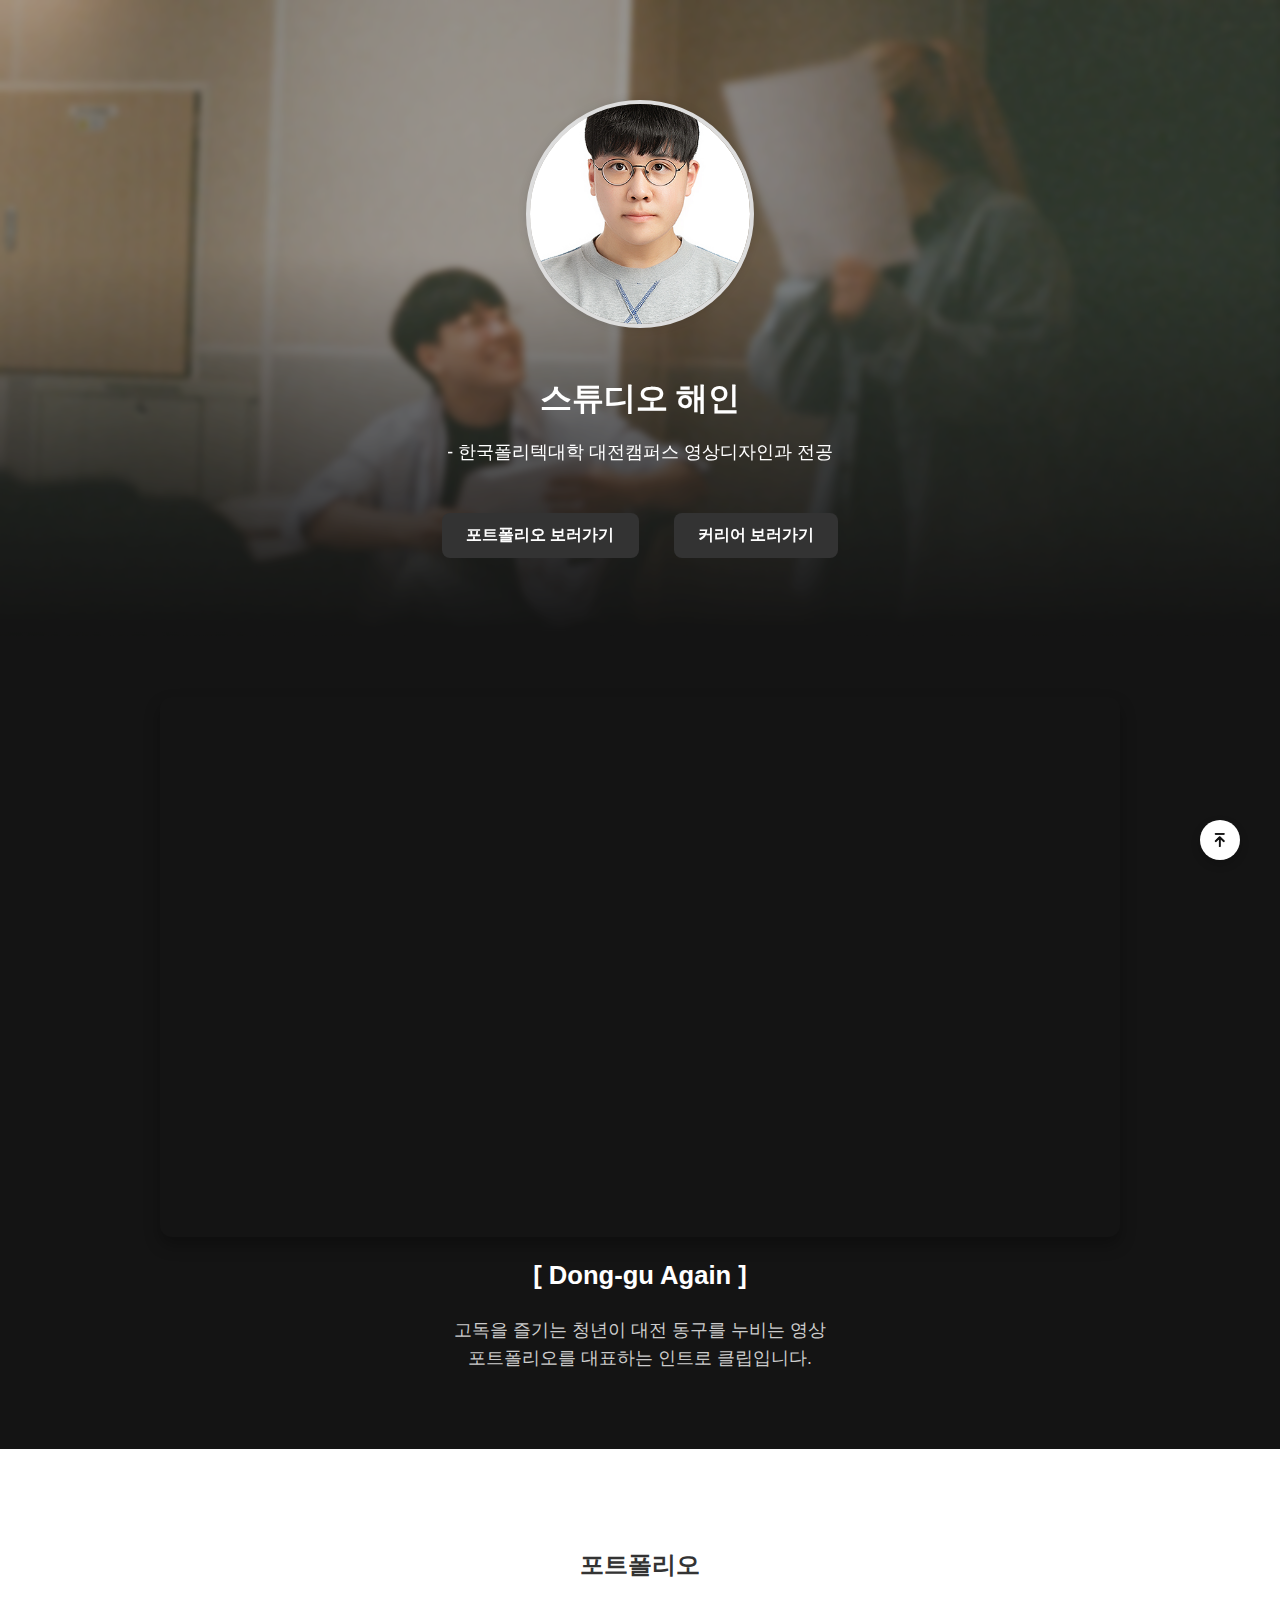
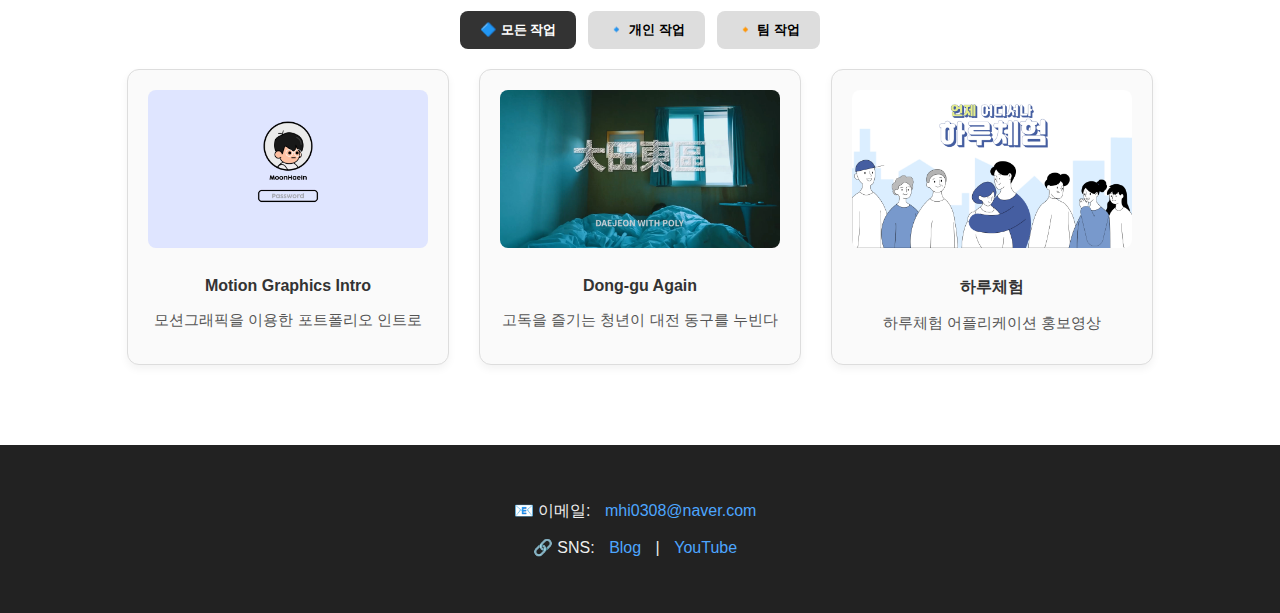
<file: index.html>
<!DOCTYPE html>
<html lang="ko">
<head>
  <meta charset="UTF-8" />
  <title>Motion Graphics Intro</title>

  <!-- 링크 카드  -->
  <meta property="og:title" content="Haein's Portfolio" />
  <meta property="og:description" content="문해인의 포트폴리오 스튜디오" />
  <meta property="og:image" content="https://studiohaein.com/image/main.jpg" />
  <meta property="og:url" content="https://studiohaein.com" />
  <meta property="og:type" content="website" />

  <!-- 트위터 카드 (카카오 일부 적용됨) -->
  <meta name="twitter:card" content="summary_large_image">
  <meta name="twitter:image" content="https://studiohaein.com/image/main.jpg">

  <meta name="viewport" content="width=device-width, initial-scale=1.0" />
  <link rel="stylesheet" href="css/style.css" />
  
</head>
<body>
  <!-- 소개 섹션 -->
  <header class="intro-section">
    <div class="intro-container">
      <div class="intro-inner">
        <div class="profile-pic">
          <img src="image/haein.jpg" alt="내 사진" />
        </div>
        <div class="intro-text">
          <h1>스튜디오 해인</h1>
          <p>- 한국폴리텍대학 대전캠퍼스 영상디자인과 전공</p>
        </div>
      </div>
      <div class="portfolio-button-wrapper">
        <a href="#portfolio" class="portfolio-button">포트폴리오 보러가기</a>
        <a href="career.html" class="portfolio-button">커리어 보러가기</a>
      </div>
    </div>
  </header>

  <!-- 메인 영상 섹션 -->
  <section class="main-video-section">
  <div class="main-video-container">
    <div style="position: relative; padding-bottom: 56.25%; height: 0; overflow: hidden; border-radius: 12px; box-shadow: 0 8px 16px rgba(0,0,0,0.3);">
      <iframe 
        src="https://www.youtube.com/embed/BREmA6b-F_g?si=SftFKzFSShFN5tUU" 
        frameborder="0" 
        allow="accelerometer; autoplay; clipboard-write; encrypted-media; gyroscope; picture-in-picture" 
        allowfullscreen 
        style="position: absolute; top:0; left:0; width:100%; height:100%;">
      </iframe>
    </div>
    <h3>[ Dong-gu Again ]</h3>
    <p>고독을 즐기는 청년이 대전 동구를 누비는 영상 <br>포트폴리오를 대표하는 인트로 클립입니다.</p>
  </div>
</section>

  <!-- 포트폴리오 섹션 -->
  <section id="portfolio">
    <h2>포트폴리오</h2>
    <div class="tab-buttons">
      <button class="tab-button active" onclick="filterPortfolio('all', event)">🔷 모든 작업</button>
      <button class="tab-button" onclick="filterPortfolio('personal', event)">🔹 개인 작업</button>
      <button class="tab-button" onclick="filterPortfolio('team', event)">🔸 팀 작업</button>
    </div>
    <!-- 개인 작업 -->
    <div class="portfolio-items">
      <div class="portfolio-card personal">
        <a href="personal_video1.html">
          <img src="image/personal1_intro.jpg" alt="썸네일" />
          <h4>Motion Graphics Intro</h4>
          <p>모션그래픽을 이용한 포트폴리오 인트로</p>
        </a>
      </div>
      <!-- 팀 작업 -->
      <div class="portfolio-card team">
        <a href="team_video2.html">
          <img src="image/team2_donggu again.jpg" alt="썸네일" />
          <h4>Dong-gu Again</h4>
          <p>고독을 즐기는 청년이 대전 동구를 누빈다</p>
        </a>
      </div>
      <div class="portfolio-card team">
        <a href="team_video1.html">
          <img src="image/team1_oneday.jpg" alt="썸네일" />
          <h4>하루체험</h4>
          <p>하루체험 어플리케이션 홍보영상</p>
        </a>
      </div>
    </div>
  </section>

  <footer>
    <p>📧 이메일: <a href="mailto:mhi0308@naver.com">mhi0308@naver.com</a></p>
    <p>
      🔗 SNS:
      <a href="https://blog.naver.com/mhi0308" target="_blank">Blog</a> |
      <a href="https://www.youtube.com/@%EC%9D%B8%EB%8D%B4%EC%A0%80" target="_blank">YouTube</a>
    </p>
  </footer>

  <button id="scrollToTop" title="맨 위로"></button>

  <script src="js/script.js"></script>
</body>
</html>
</file>
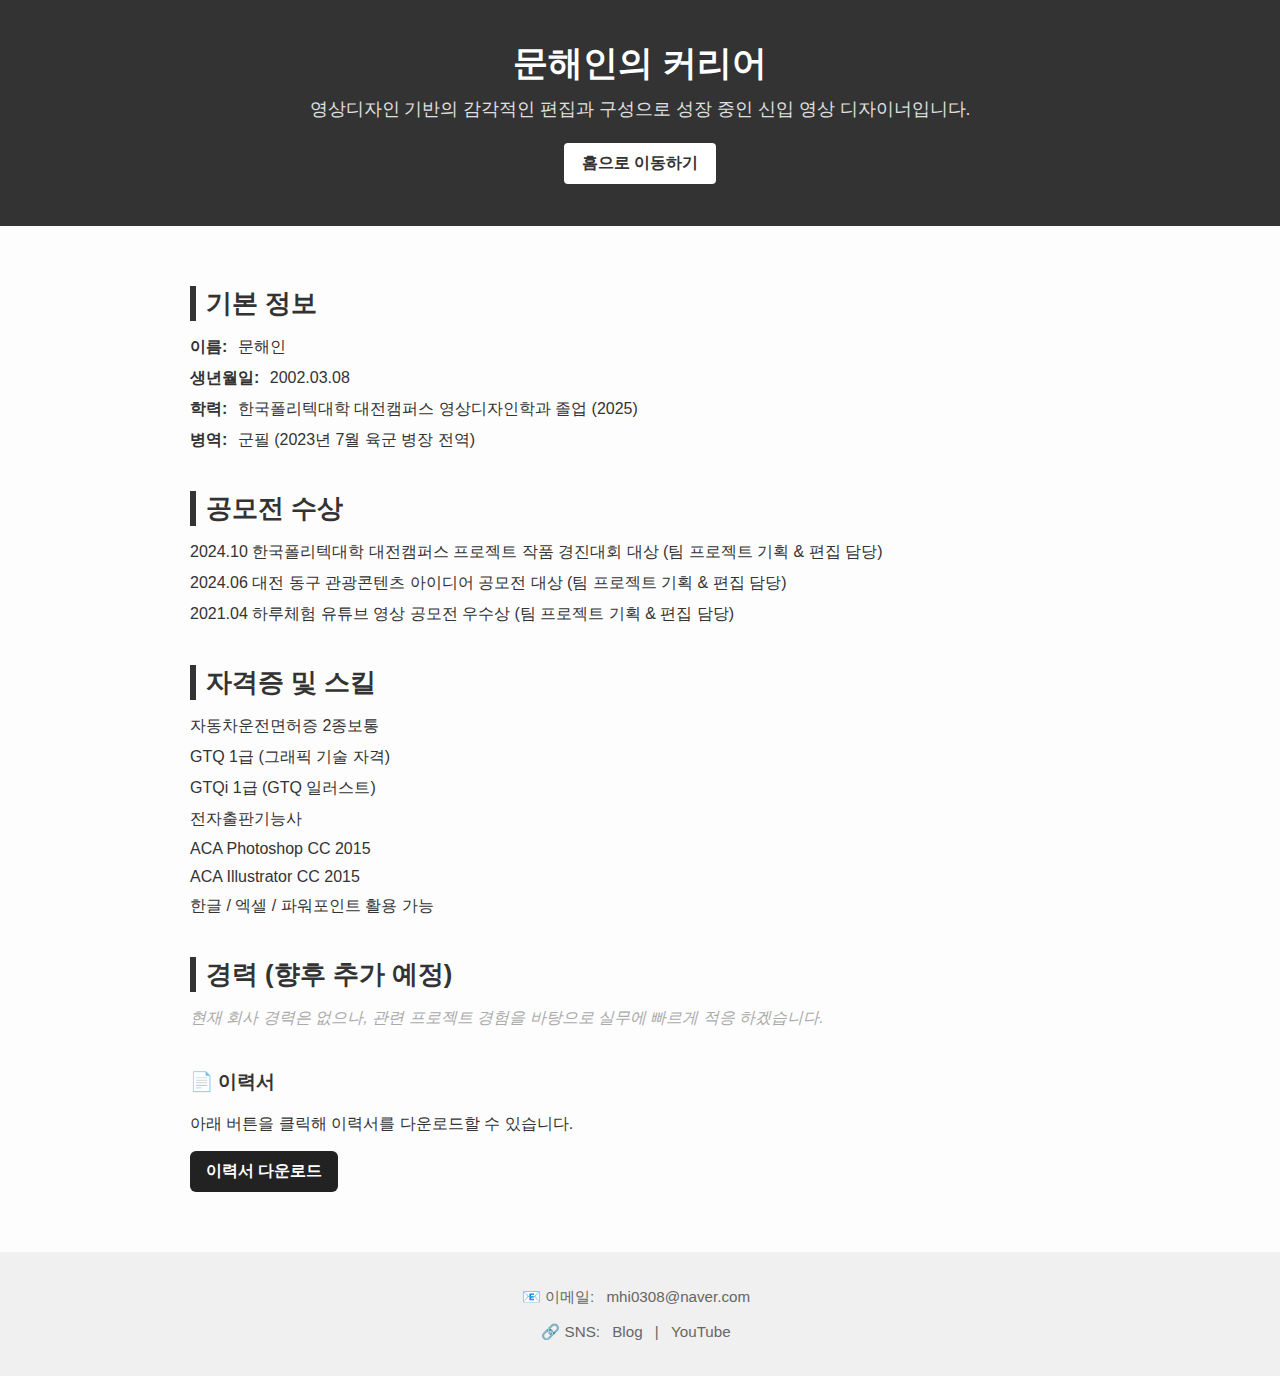
<file: career.html>
<!DOCTYPE html>
<html lang="ko">
<head>
  <meta charset="UTF-8">
  <title>000의 커리어</title>
  <meta name="viewport" content="width=device-width, initial-scale=1.0">
  <link rel="stylesheet" href="css/style_career.css" />
</head>
<body>
  <header>
  <h1>문해인의 커리어</h1>
  <p>영상디자인 기반의 감각적인 편집과 구성으로 성장 중인 신입 영상 디자이너입니다.</p>
  
  <!-- 홈으로 돌아가기 버튼 -->
  <div style="margin-top: 20px;">
    <a href="index.html" style="
      display: inline-block;
      padding: 10px 18px;
      background-color: #ffffff;
      color: #333;
      border: 2px solid #333;
      text-decoration: none;
      font-weight: bold;
      border-radius: 6px;
      transition: 0.3s;
    ">홈으로 이동하기</a>
  </div>
</header>

  <main>
    <section>
      <h2>기본 정보</h2>
      <ul>
        <li><span class="label">이름:</span> 문해인</li>
        <li><span class="label">생년월일:</span> 2002.03.08</li>
        <li><span class="label">학력:</span> 한국폴리텍대학 대전캠퍼스 영상디자인학과 졸업 (2025)</li>
        <li><span class="label">병역:</span> 군필 (2023년 7월 육군 병장 전역)</li>
      </ul>
    </section>

    <section>
      <h2>공모전 수상</h2>
      <ul>
        <li>2024.10 한국폴리텍대학 대전캠퍼스 프로젝트 작품 경진대회 대상 (팀 프로젝트 기획 & 편집 담당)</li>
        <li>2024.06 대전 동구 관광콘텐츠 아이디어 공모전 대상 (팀 프로젝트 기획 & 편집 담당)</li>
        <li>2021.04 하루체험 유튜브 영상 공모전 우수상 (팀 프로젝트 기획 & 편집 담당)</li>
      </ul>
    </section>

    <section>
      <h2>자격증 및 스킬</h2>
      <ul>
        <li>자동차운전면허증 2종보통</li>
        <li>GTQ 1급 (그래픽 기술 자격)</li>
        <li>GTQi 1급 (GTQ 일러스트)</li>
        <li>전자출판기능사</li>
        <li>ACA Photoshop CC 2015</li>
        <li>ACA Illustrator CC 2015</li>
        <li>한글 / 엑셀 / 파워포인트 활용 가능</li>
      </ul>
    </section>

    <section>
      <h2>경력 (향후 추가 예정)</h2>
      <p class="empty-state">현재 회사 경력은 없으나, 관련 프로젝트 경험을 바탕으로 실무에 빠르게 적응 하겠습니다.</p>
    </section>

    <div class="resume-download">
  <h3>📄 이력서</h3>
  <p>아래 버튼을 클릭해 이력서를 다운로드할 수 있습니다.</p>
  <a href="files/resume_haein.pdf" download="문해인_이력서.pdf" class="btn btn-download">이력서 다운로드</a>
</div>
  </main>

  <footer>
    <p>📧 이메일: <a href="mailto:mhi0308@naver.com">mhi0308@naver.com</a></p>
    <p>
      🔗 SNS:
      <a href="https://blog.naver.com/mhi0308" target="_blank">Blog</a> |
      <a href="https://www.youtube.com/@%EC%9D%B8%EB%8D%B4%EC%A0%80" target="_blank">YouTube</a>
    </p>
  </footer>
</body>
</html>
</file>
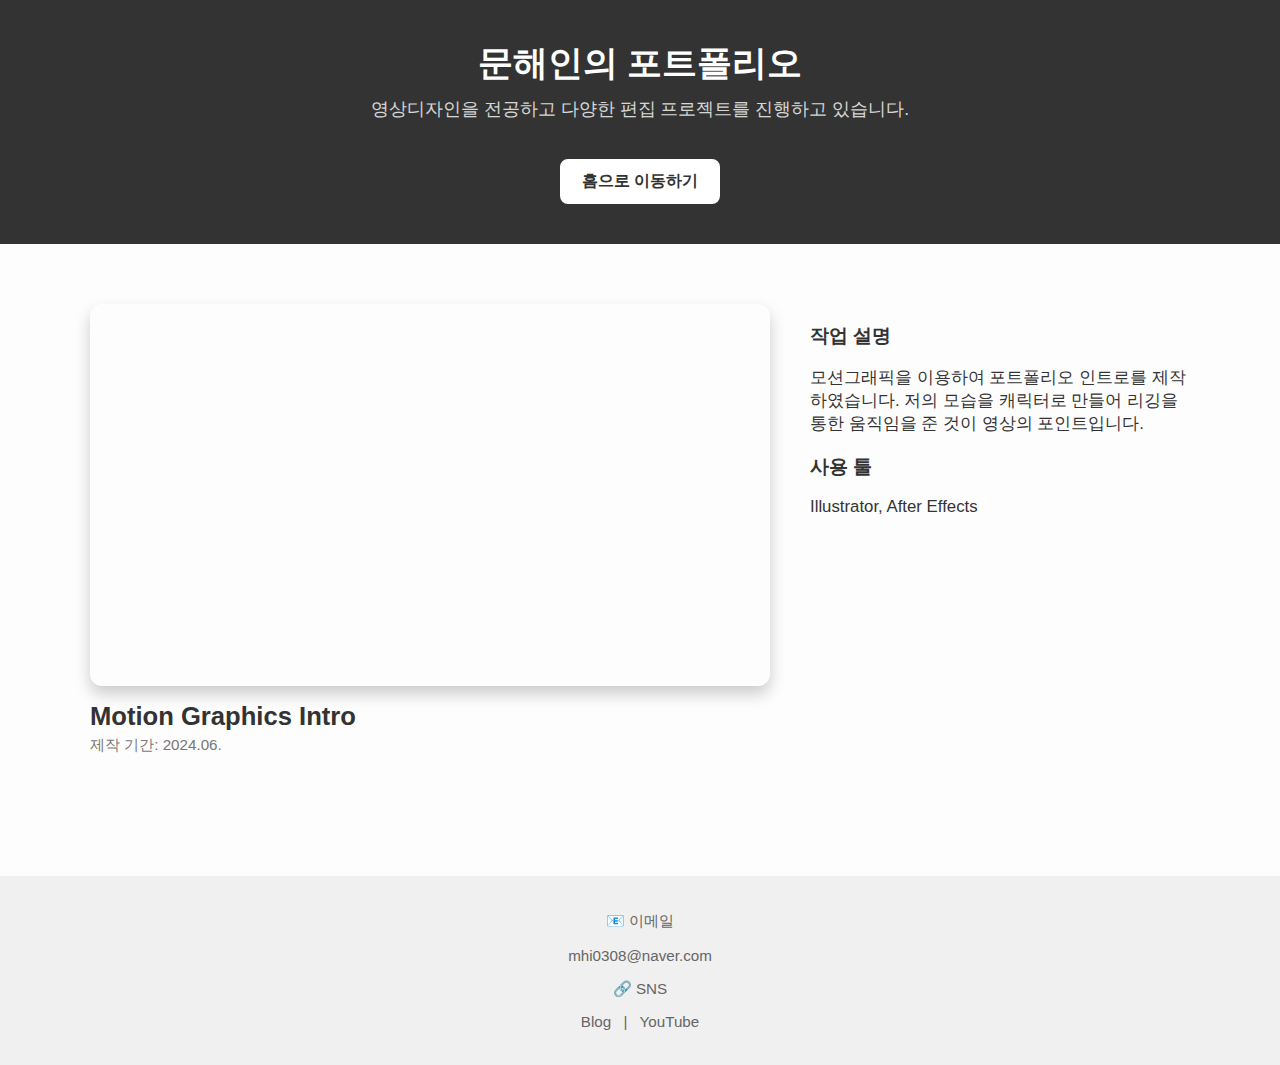
<file: personal_video1.html>
<!DOCTYPE html>
<html lang="ko">
<head>
  <meta charset="UTF-8" />
  <title>Motion Graphics Intro</title>
  <meta name="viewport" content="width=device-width, initial-scale=1.0" />
  <link rel="stylesheet" href="css/style_video.css" />
</head>
<body>

  <!-- 헤더 -->
  <header>
    <h1>문해인의 포트폴리오</h1>
    <p>영상디자인을 전공하고 다양한 편집 프로젝트를 진행하고 있습니다.</p>
    <a href="index.html" class="home-button">홈으로 이동하기</a>
  </header>

  <!-- 메인 콘텐츠 -->
  <main>
    <!-- 왼쪽: 영상 + 제목/제작기간 -->
    <div class="video-section">
  <div class="youtube-wrapper">
    <iframe 
      src="https://www.youtube.com/embed/hYVz9GSe0vo?si=9T-iMP8xx7qua4ya" 
      title="YouTube video"
      allow="accelerometer; autoplay; clipboard-write; encrypted-media; gyroscope; picture-in-picture; web-share"
      allowfullscreen>
    </iframe>
  </div>
  <div class="video-title">Motion Graphics Intro</div>
  <div class="video-date">제작 기간: 2024.06.</div>
</div>

    <!-- 오른쪽: 설명 + 사용 툴 -->
    <div class="description-section">
      <h3>작업 설명</h3>
      <p>모션그래픽을 이용하여 포트폴리오 인트로를 제작하였습니다. 저의 모습을 캐릭터로 만들어 리깅을 통한 움직임을 준 것이 영상의 포인트입니다.</p>
      
      <h3>사용 툴</h3>
      <p>Illustrator, After Effects</p>
    </div>
  </main>

  <!-- 푸터 -->
  <footer>
    <p>📧 이메일</p>
    <p>mhi0308@naver.com</p>
    <p>🔗 SNS</p>
    <p>
      <a href="https://blog.naver.com/mhi0308" target="_blank">Blog</a> |
      <a href="https://www.youtube.com/@%EC%9D%B8%EB%8D%B4%EC%A0%80" target="_blank">YouTube</a>
      </p>
  </footer>

</body>
</html>
</file>
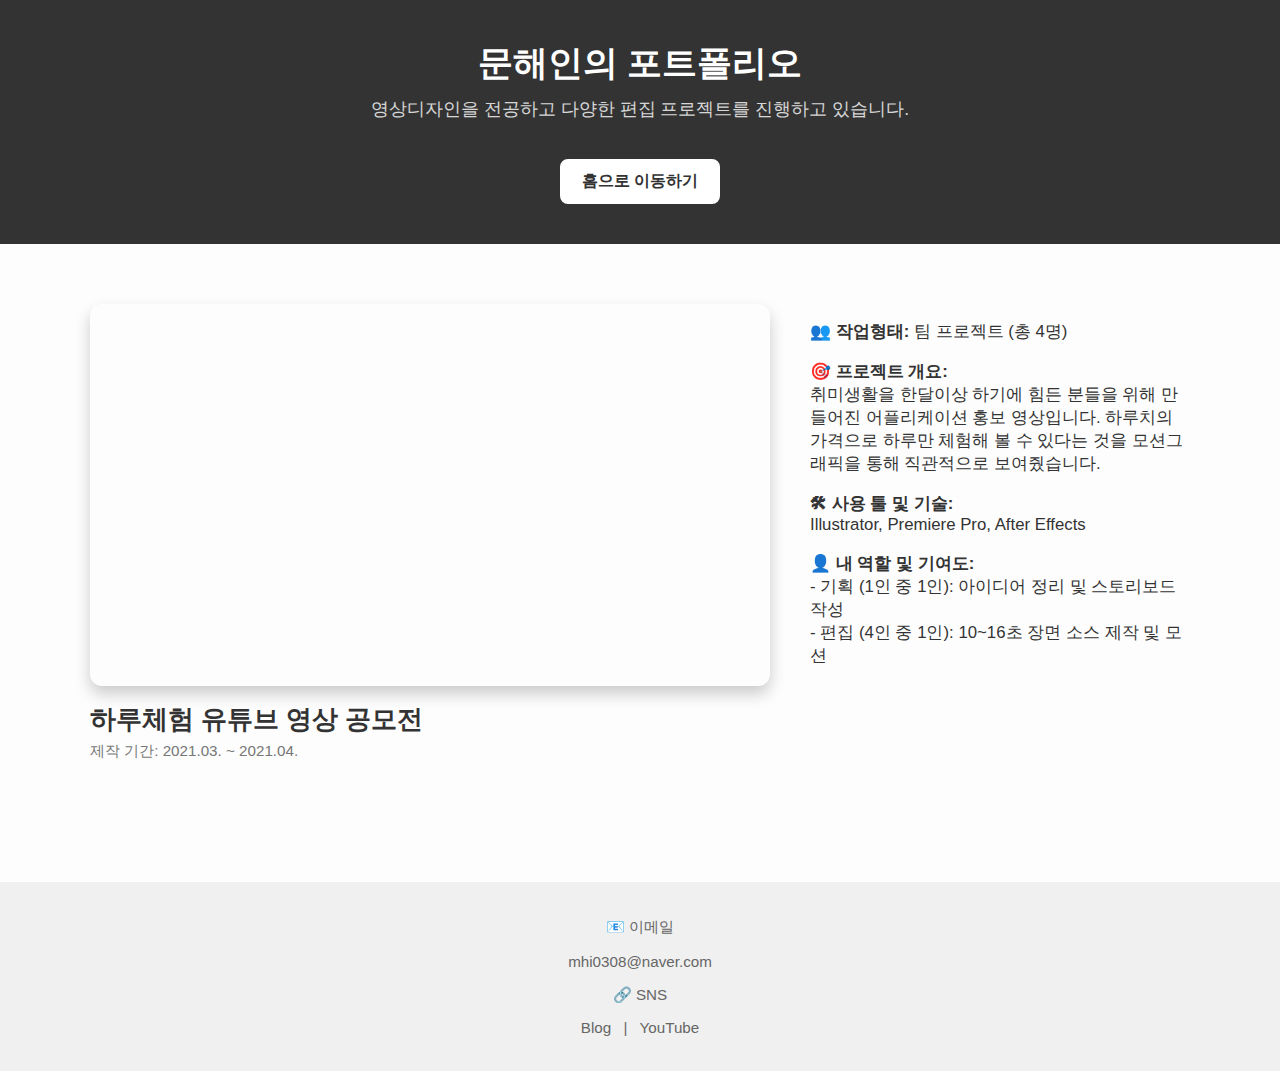
<file: team_video1.html>
<!DOCTYPE html>
<html lang="ko">
<head>
  <meta charset="UTF-8" />
  <title>하루체험</title>
  <meta name="viewport" content="width=device-width, initial-scale=1.0" />
  <link rel="stylesheet" href="css/style_video.css" />
</head>
<body>

  <!-- 헤더 -->
  <header>
    <h1>문해인의 포트폴리오</h1>
    <p>영상디자인을 전공하고 다양한 편집 프로젝트를 진행하고 있습니다.</p>
    <a href="index.html" class="home-button">홈으로 이동하기</a>
  </header>

  <!-- 메인 콘텐츠 -->
  <main>
    <!-- 왼쪽: 영상 + 제목/제작기간 -->
     <div class="video-section">
  <div class="youtube-wrapper">
    <iframe 
      src="https://www.youtube.com/embed/GBIpLKvm5Ig?si=Buas-cLsbgdrHhh_" 
      title="YouTube video"
      allow="accelerometer; autoplay; clipboard-write; encrypted-media; gyroscope; picture-in-picture; web-share"
      allowfullscreen>
    </iframe>
  </div>
  <div class="video-title">하루체험 유튜브 영상 공모전</div>
  <div class="video-date">제작 기간: 2021.03. ~ 2021.04.</div>
</div>

    <!-- 오른쪽: 설명 + 사용 툴 -->
    <div class="description-section">
      <p><b>👥 작업형태: </b>팀 프로젝트 (총 4명)</p>
      
      <p><b>🎯 프로젝트 개요:</b></br>
      취미생활을 한달이상 하기에 힘든 분들을 위해 만들어진 어플리케이션 홍보 영상입니다. 하루치의 가격으로 하루만 체험해 볼 수 있다는 것을 모션그래픽을 통해 직관적으로 보여줬습니다.</p>
      
      <p><b>🛠 사용 툴 및 기술: </b></br>
        Illustrator, Premiere Pro, After Effects</p>

      <p><b>👤 내 역할 및 기여도:</b></br>
        - 기획 (1인 중 1인): 아이디어 정리 및 스토리보드 작성</br>
        - 편집 (4인 중 1인): 10~16초 장면 소스 제작 및 모션</p>
    </div>
  </main>

  <!-- 푸터 -->
  <footer>
    <p>📧 이메일</p>
    <p>mhi0308@naver.com</p>
    <p>🔗 SNS</p>
    <p>
      <a href="https://blog.naver.com/mhi0308" target="_blank">Blog</a> |
      <a href="https://www.youtube.com/@%EC%9D%B8%EB%8D%B4%EC%A0%80" target="_blank">YouTube</a>
      </p>
  </footer>

</body>
</html>
</file>
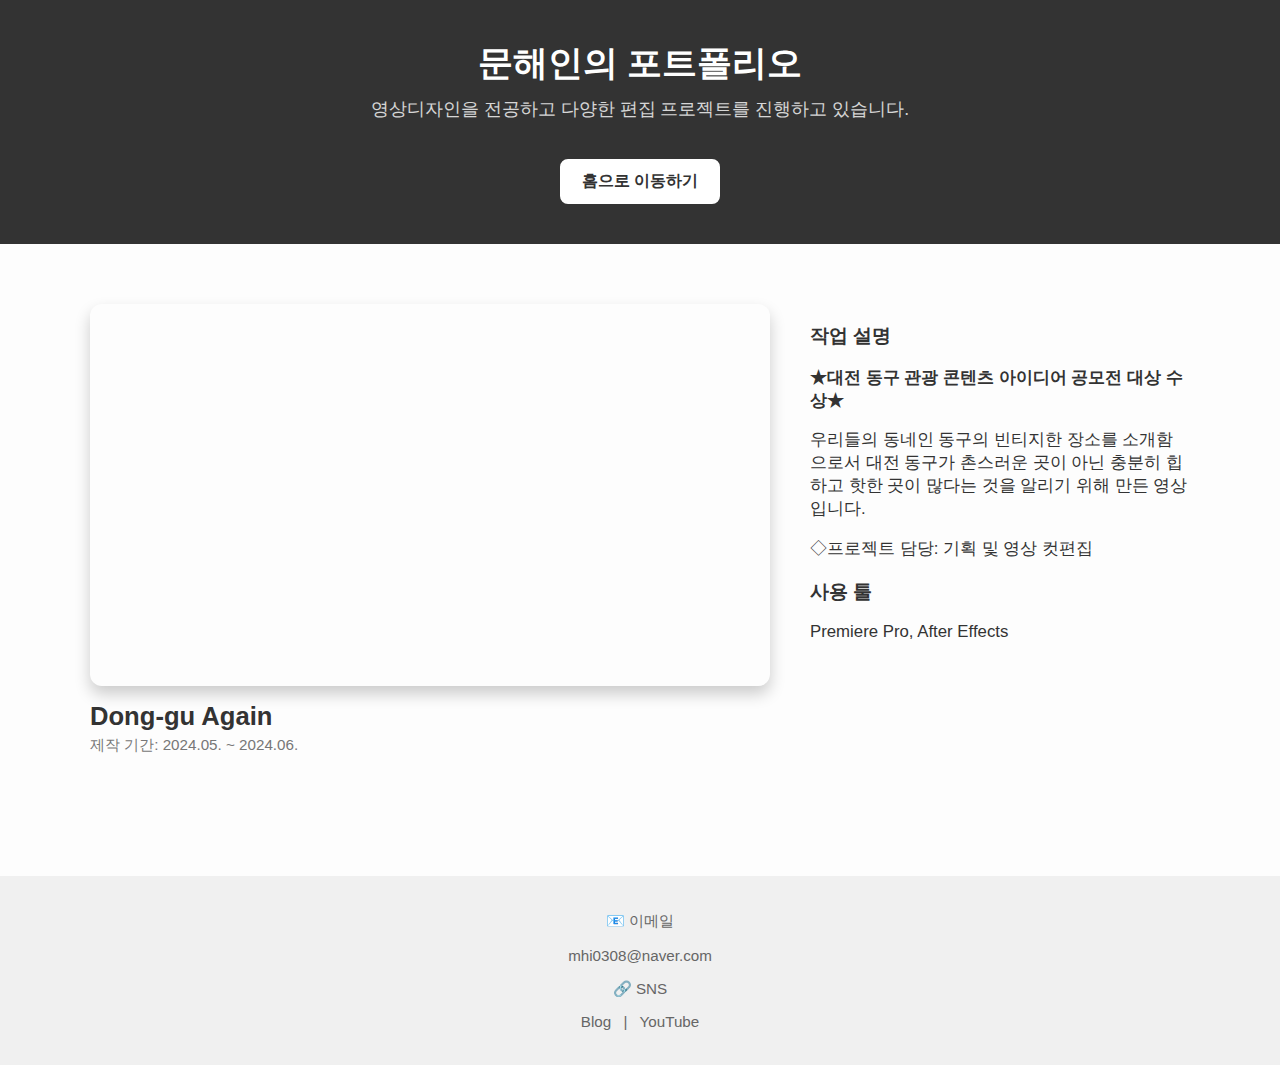
<file: team_video2.html>
<!DOCTYPE html>
<html lang="ko">
<head>
  <meta charset="UTF-8" />
  <title>Dong-gu Again</title>
  <meta name="viewport" content="width=device-width, initial-scale=1.0" />
  <link rel="stylesheet" href="css/style_video.css" />
</head>
<body>

  <!-- 헤더 -->
  <header>
    <h1>문해인의 포트폴리오</h1>
    <p>영상디자인을 전공하고 다양한 편집 프로젝트를 진행하고 있습니다.</p>
    <a href="index.html" class="home-button">홈으로 이동하기</a>
  </header>

  <!-- 메인 콘텐츠 -->
  <main>
    <!-- 왼쪽: 영상 + 제목/제작기간 -->
    <div class="video-section">
  <div class="youtube-wrapper">
    <iframe 
      src="https://youtu.be/BREmA6b-F_g" 
      title="YouTube video"
      allow="accelerometer; autoplay; clipboard-write; encrypted-media; gyroscope; picture-in-picture; web-share"
      allowfullscreen>
    </iframe>
  </div>
  <div class="video-title">Dong-gu Again</div>
  <div class="video-date">제작 기간: 2024.05. ~ 2024.06.</div>
</div>

    <!-- 오른쪽: 설명 + 사용 툴 -->
    <div class="description-section">
      <h3>작업 설명</h3>
      <p><b>★대전 동구 관광 콘텐츠 아이디어 공모전 대상 수상★</b></p>
      <p>우리들의 동네인 동구의 빈티지한 장소를 소개함으로서 대전 동구가 촌스러운 곳이 아닌 충분히 힙하고 핫한 곳이 많다는 것을 알리기 위해 만든 영상입니다.</p>
      <p>◇프로젝트 담당: 기획 및 영상 컷편집</p>
      
      <h3>사용 툴</h3>
      <p>Premiere Pro, After Effects</p>
    </div>
  </main>

  <!-- 푸터 -->
  <footer>
    <p>📧 이메일</p>
    <p>mhi0308@naver.com</p>
    <p>🔗 SNS</p>
    <p>
      <a href="https://blog.naver.com/mhi0308" target="_blank">Blog</a> |
      <a href="https://www.youtube.com/@%EC%9D%B8%EB%8D%B4%EC%A0%80" target="_blank">YouTube</a>
      </p>
  </footer>

</body>
</html>
</file>
<file: css/style.css>
header {
  display: flex;
  flex-direction: column;
  align-items: center;
  text-align: center;
}

html {
  scroll-behavior: smooth;
}

body {
  font-family: 'Arial', sans-serif;
  margin: 0;
  padding: 0;
  background: #fff;
  color: #333;
}

section {
  padding: 80px 20px;
  text-align: center;
}

.intro-section {
  position: relative;
  background:
    linear-gradient(to bottom, rgba(255, 255, 255, 0) 40%, #1c1c1c 100%),
    url('../image/main-bg.jpg') no-repeat center center / cover;
  padding: 100px 20px 80px;
  text-align: center;
  color: white;
  overflow: hidden;
}

.intro-section::before {
  content: "";
  position: absolute;
  top: 0; left: 0;
  width: 100%;
  height: 100%;
  background: rgba(0, 0, 0, 0.3); /* 흐림 강도 줄이기 */
  backdrop-filter: blur(3px);     /* 흐림 효과 살짝 유지 */
  z-index: 0;
}

.intro-container {
  position: relative;
  z-index: 1;
  max-width: 900px;
  margin: 0 auto;
  color: white;
}

.intro-inner {
  display: flex;
  flex-direction: column;
  align-items: center;
  gap: 24px;
}

.profile-pic img {
  width: 220px;
  height: 220px;
  object-fit: cover;
  border-radius: 50%;
  border: 4px solid #ddd;
  box-shadow: 0 0 10px rgba(0,0,0,0.1);
}

.intro-text h1 {
  font-size: 2em;
  margin-bottom: 10px;
}

.intro-text p {
  font-size: 1.1em;
  line-height: 1.5;
  max-width: 600px;
}

.portfolio-button-wrapper {
  margin-top: 30px;
  display: flex;
  flex-direction: column;
  gap: 15px;
  align-items: center;
}

@media (min-width: 480px) {
  .portfolio-button-wrapper {
    flex-direction: row;
  }
}

.portfolio-button {
  padding: 12px 24px;
  background-color: #333;
  color: white;
  text-decoration: none;
  border-radius: 8px;
  font-weight: bold;
  margin: 0 10px;
}

.portfolio-button:hover {
  background-color: #555;
}

.intro-section {
  margin-bottom: -1px;
}

.main-video-section {
  padding: 60px 20px;
  text-align: center;
  background-color: #141414;
  color: #f0f0f0;
}

.main-video-container {
  max-width: 960px;
  margin: 0 auto;
}

.main-video-container .video-wrapper {
  position: relative;
  padding-bottom: 56.25%; /* 16:9 비율 */
  height: 0;
  overflow: hidden;
  border-radius: 12px;
  box-shadow: 0 8px 16px rgba(0, 0, 0, 0.3);
}

.main-video-container .video-wrapper iframe {
  position: absolute;
  top: 0;
  left: 0;
  width: 100%;
  height: 100%;
  border: 0;
}

.main-video-container h3 {
  margin-top: 24px;
  font-size: 1.6em;
  font-weight: 600;
  color: #ffffff;
}

.main-video-container p {
  font-size: 1.1em;
  line-height: 1.6;
  color: #cccccc;
  margin-top: 12px;
}

.tab-buttons {
  display: flex;
  flex-wrap: wrap;
  justify-content: center;
  gap: 12px; /* 간격 추가 */
  margin-top: 30px;
  margin-bottom: 20px;
}

/* 모바일에서는 버튼을 세로 정렬로 쌓기 */
@media (max-width: 480px) {
  .tab-buttons {
    flex-direction: column;
    align-items: center;
    gap: 10px; /* 간격 약간 좁게 */
  }
}

.tab-button {
  padding: 10px 20px;
  background-color: #ddd;
  border: none;
  border-radius: 8px;
  cursor: pointer;
  font-weight: bold;
  flex-shrink: 0; /* 버튼 사이즈 줄어드는 것 방지 */
  white-space: nowrap;
}

.tab-button.active {
  background-color: #333;
  color: white;
}

@media (max-width: 480px) {
  .tab-buttons {
    flex-direction: column;
    align-items: center;
  }

  .tab-button {
    width: 100%;
    max-width: 300px;
  }
}

.portfolio-items {
  display: flex;
  flex-wrap: wrap;
  justify-content: center;
  gap: 30px;
  margin-top: 20px;
}

.portfolio-card {
  background-color: #fafafa;
  border: 1px solid #ddd;
  border-radius: 12px;
  padding: 20px;
  width: 280px;
  text-align: center;
  box-shadow: 0 4px 8px rgba(0,0,0,0.05);
  cursor: pointer;
  transition: transform 0.2s;
}

.portfolio-card a {
  color: inherit;
  text-decoration: none;
  display: block;
}

.portfolio-card a:hover {
  text-decoration: none;
}

.portfolio-card img {
  width: 100%;
  height: auto;
  border-radius: 8px;
  margin-bottom: 15px;
}

.portfolio-card h4 {
  margin: 10px 0 5px;
}

.portfolio-card p {
  font-size: 0.95em;
  color: #555;
  margin-bottom: 10px;
}

.video-title {
  margin-top: 16px;
  font-size: 1.4em;
  font-weight: 600;
  font-family: inherit;
}

.video-date {
  font-size: 1em;
  color: #555;
  margin-top: 6px;
  font-family: inherit;
}

footer {
  background-color: #222;
  color: #eee;
  padding: 40px 20px;
  text-align: center;
}

footer a {
  color: #4da6ff;
  text-decoration: none;
  margin: 0 10px;
}

footer a:hover {
  text-decoration: underline;
}

/* 맨위로 스크롤 */
#scrollToTop {
  position: fixed;
  bottom: 40px;
  right: 40px;
  width: 40px;  /* ↓ 원크기 */
  height: 40px;  /* ↓ 원크기 */
  background-color: white;
  background-image: url('../image/up-arrow.jpg'); /* 본인 이미지 경로 */
  background-size: 100%;
  background-repeat: no-repeat;
  background-position: center;
  border-radius: 50%;
  border: none;
  cursor: pointer;
  /* 항상 보이게 수정 */
  display: block;
  box-shadow: 0 4px 10px rgba(0, 0, 0, 0.2);
  transition: background-color 0.3s ease, filter 0.3s ease;
  z-index: 999;
}

#scrollToTop:hover {
  filter: brightness(85%);
}
</file>
<file: css/style_career.css>
body {
      font-family: 'Helvetica Neue', sans-serif;
      margin: 0;
      padding: 0;
      background: #fdfdfd;
      color: #333;
    }

    header {
      background-color: #333;
      color: white;
      padding: 40px 20px;
      text-align: center;
    }

    header h1 {
      margin: 0;
      font-size: 2.2em;
    }

    header p {
      margin-top: 10px;
      font-size: 1.1em;
      opacity: 0.85;
    }

    main {
      max-width: 900px;
      margin: 60px auto;
      padding: 0 20px;
    }

    section {
      margin-bottom: 40px;
    }

    h2 {
      font-size: 1.6em;
      border-left: 6px solid #333;
      padding-left: 10px;
      margin-bottom: 16px;
    }

    ul {
      list-style: none;
      padding: 0;
    }

    li {
      margin-bottom: 10px;
    }

    .label {
      font-weight: bold;
      margin-right: 6px;
    }

    .empty-state {
      color: #aaa;
      font-style: italic;
    }

    .btn-download {
  display: inline-block;
  padding: 10px 16px;
  background-color: #222;
  color: #fff;
  text-decoration: none;
  border-radius: 6px;
  font-weight: bold;
  transition: background-color 0.3s;
}

.btn-download:hover {
  background-color: #444;
}

    footer {
      margin-top: 60px;
      background-color: #f0f0f0;
      padding: 20px;
      text-align: center;
      font-size: 0.95em;
      color: #666;
    }

    footer a {
      color: #666;
      text-decoration: none;
      margin: 0 8px;
    }

    footer a:hover {
      text-decoration: underline;
    }
</file>
<file: css/style_video.css>
body {
      font-family: sans-serif;
      margin: 0;
      padding: 0;
      background: #fdfdfd;
      color: #333;
    }

    header {
      background-color: #333;
      color: white;
      padding: 40px 20px;
      text-align: center;
    }

    header h1 {
      margin: 0;
      font-size: 2.2em;
    }

    header p {
      margin-top: 10px;
      font-size: 1.1em;
      opacity: 0.8;
    }

    .home-button {
      display: inline-block;
      margin-top: 20px;
      padding: 10px 20px;
      background-color: #ffffff;
      color: #333;
      text-decoration: none;
      font-weight: bold;
      border-radius: 8px;
      border: 2px solid #ffffff;
      transition: background-color 0.2s ease;
    }

    .home-button:hover {
      background-color: #f0f0f0;
    }

    main {
      padding: 60px 20px;
      max-width: 1100px;
      margin: auto;
      display: flex;
      flex-wrap: wrap;
      gap: 40px;
    }

    .video-section {
      flex: 1 1 600px;
    }

    .youtube-wrapper {
  position: relative;
  padding-bottom: 56.25%; /* 16:9 비율 */
  height: 0;
  overflow: hidden;
  border-radius: 12px;
  box-shadow: 0 8px 16px rgba(0, 0, 0, 0.2);
}

.youtube-wrapper iframe {
  position: absolute;
  top: 0;
  left: 0;
  width: 100%;
  height: 100%;
  border: 0;
}

    .video-title {
      margin-top: 16px;
      font-size: 1.6em;
      font-weight: bold;
    }

    .video-date {
      font-size: 0.95em;
      color: #777;
      margin-top: 4px;
    }

    .description-section {
      flex: 1 1 300px;
    }

    .description-section h3 {
      font-size: 1.2em;
      margin-bottom: 10px;
    }

    .description-section p {
      font-size: 1.05em;
      margin-bottom: 12px;
    }

    footer {
      margin-top: 60px;
      background-color: #f0f0f0;
      padding: 20px;
      text-align: center;
      font-size: 0.95em;
      color: #666;
    }

    footer a {
      color: #666;
      text-decoration: none;
      margin: 0 8px;
    }

    footer a:hover {
      text-decoration: underline;
    }
</file>
